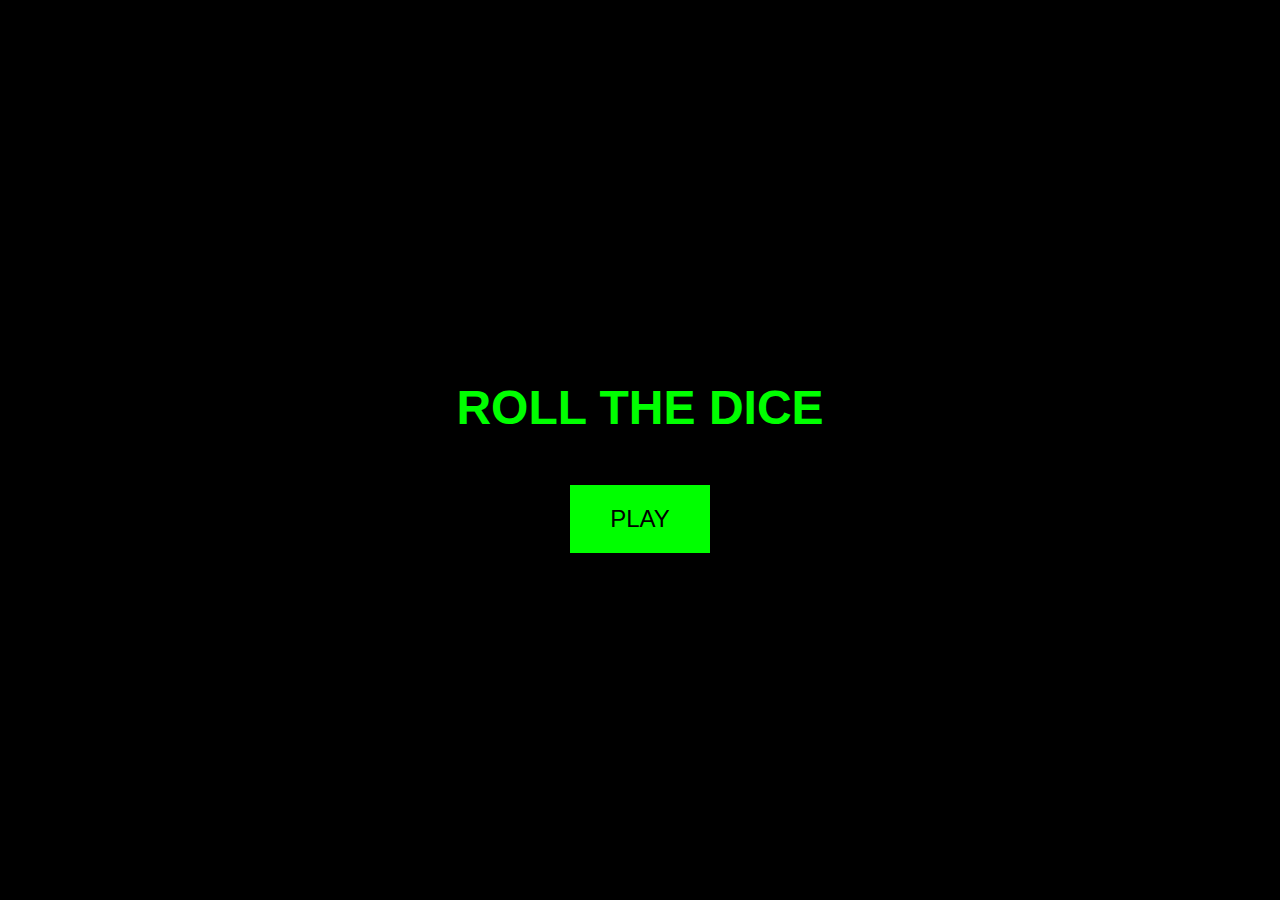
<file: project 1 -Dice Roller/index.html>
<!DOCTYPE html>
<html lang="en">
<head>
    <meta charset="UTF-8">
    <meta name="viewport" content="width=device-width, initial-scale=1.0">
    <title>Roll the Dice</title>
    <style>
        body {
            background-color: #000;
            color: #0f0;
            font-family: 'Arial', sans-serif;
            display: flex;
            justify-content: center;
            align-items: center;
            height: 100vh;
            margin: 0;
            flex-direction: column;
        }
        h1 {
            font-size: 3rem;
            margin-bottom: 50px;
        }
        .play-button {
            background-color: #0f0;
            color: #000;
            border: none;
            padding: 20px 40px;
            font-size: 1.5rem;
            cursor: pointer;
            text-transform: uppercase;
            transition: background-color 0.3s ease;
        }
        .play-button:hover {
            background-color: #00ff00;
        }
    </style>
</head>
<body>
    <h1>ROLL THE DICE</h1>
    <button class="play-button" onclick="window.location.href='dice.html'">Play</button>
</body>
</html>
</file>
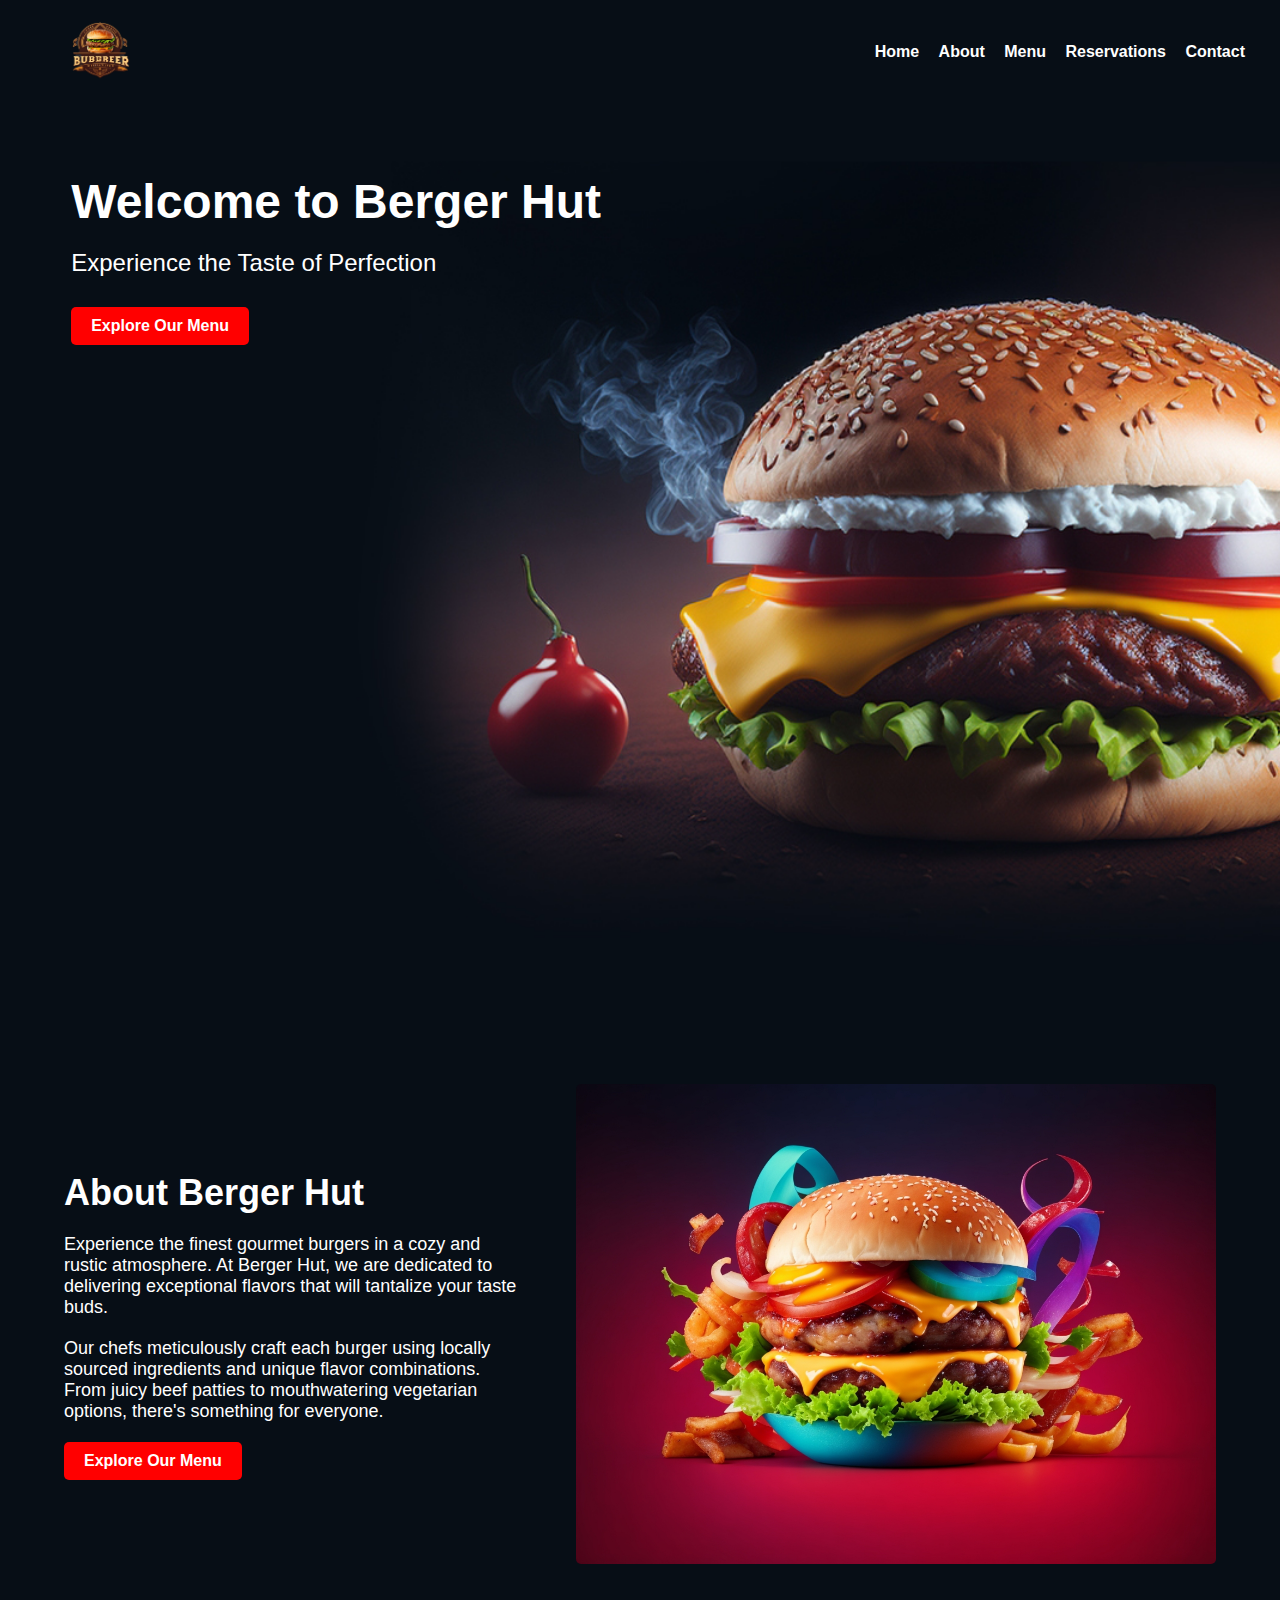
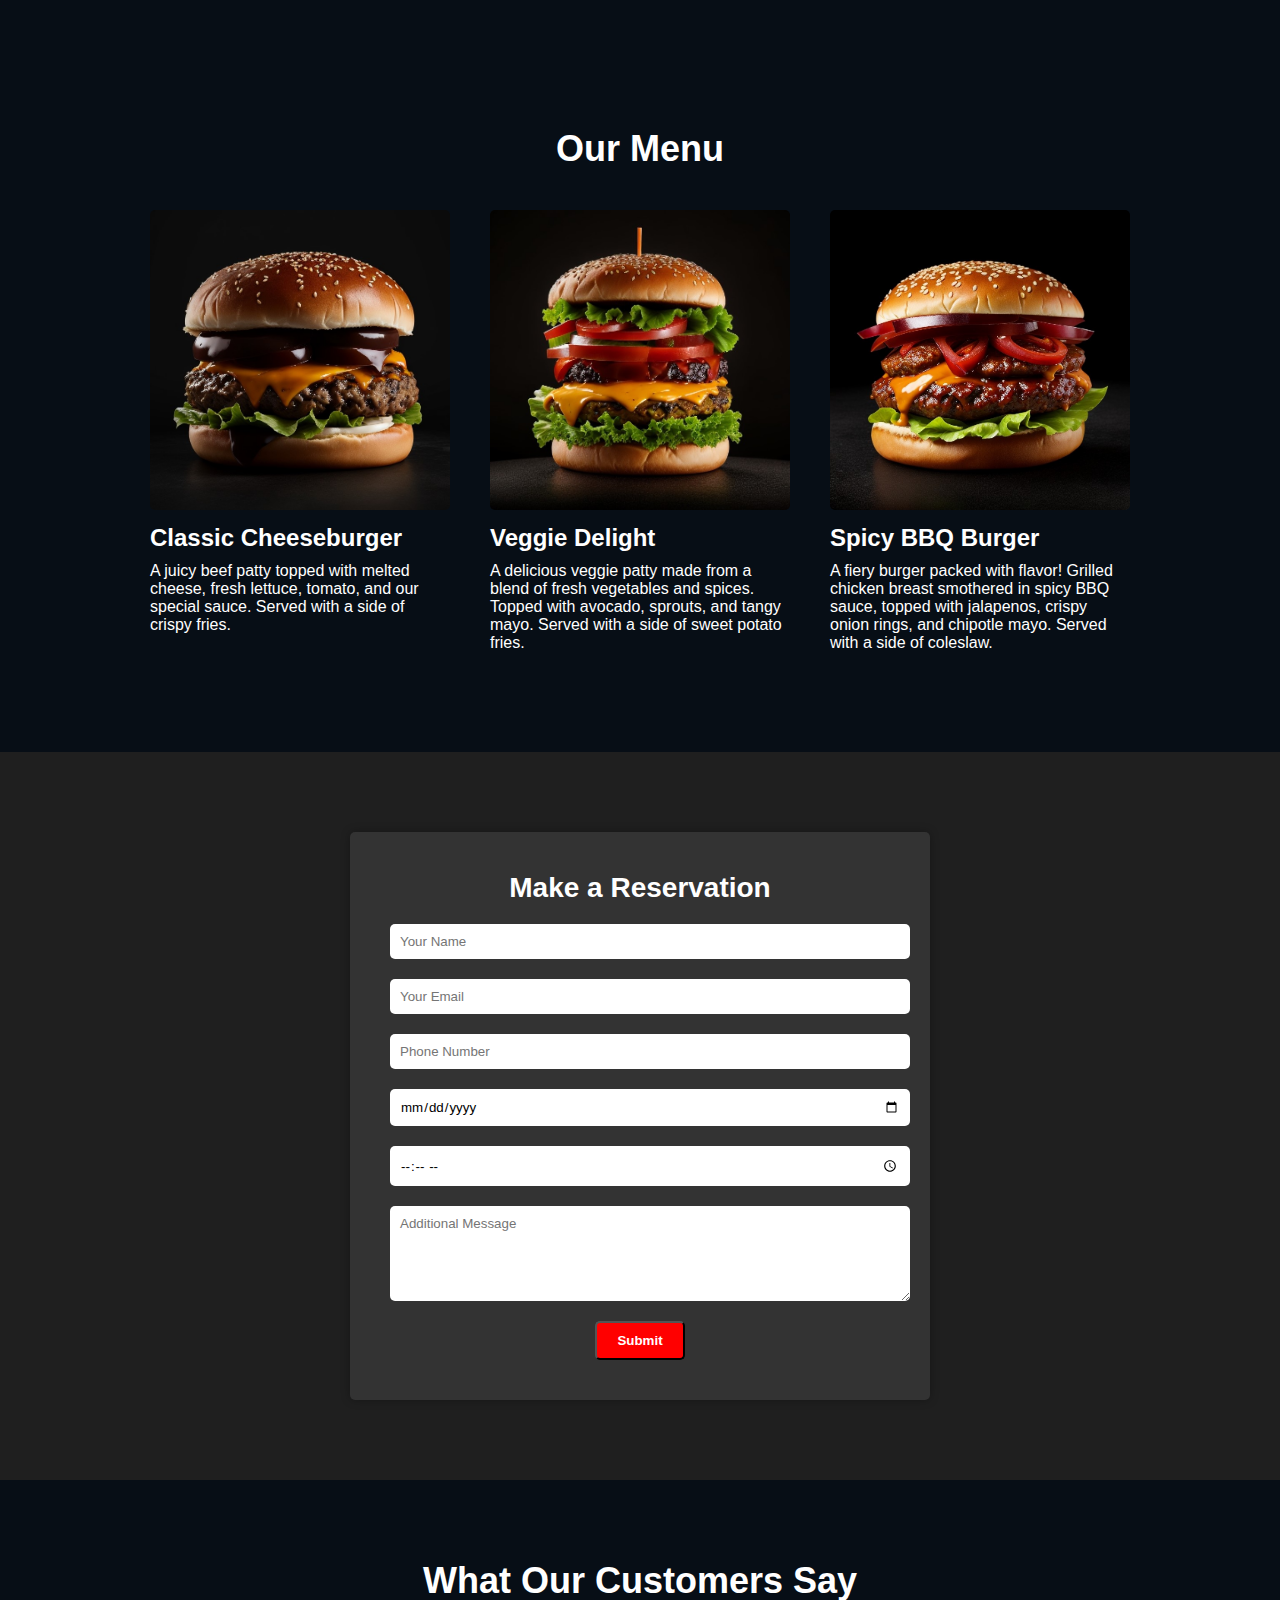
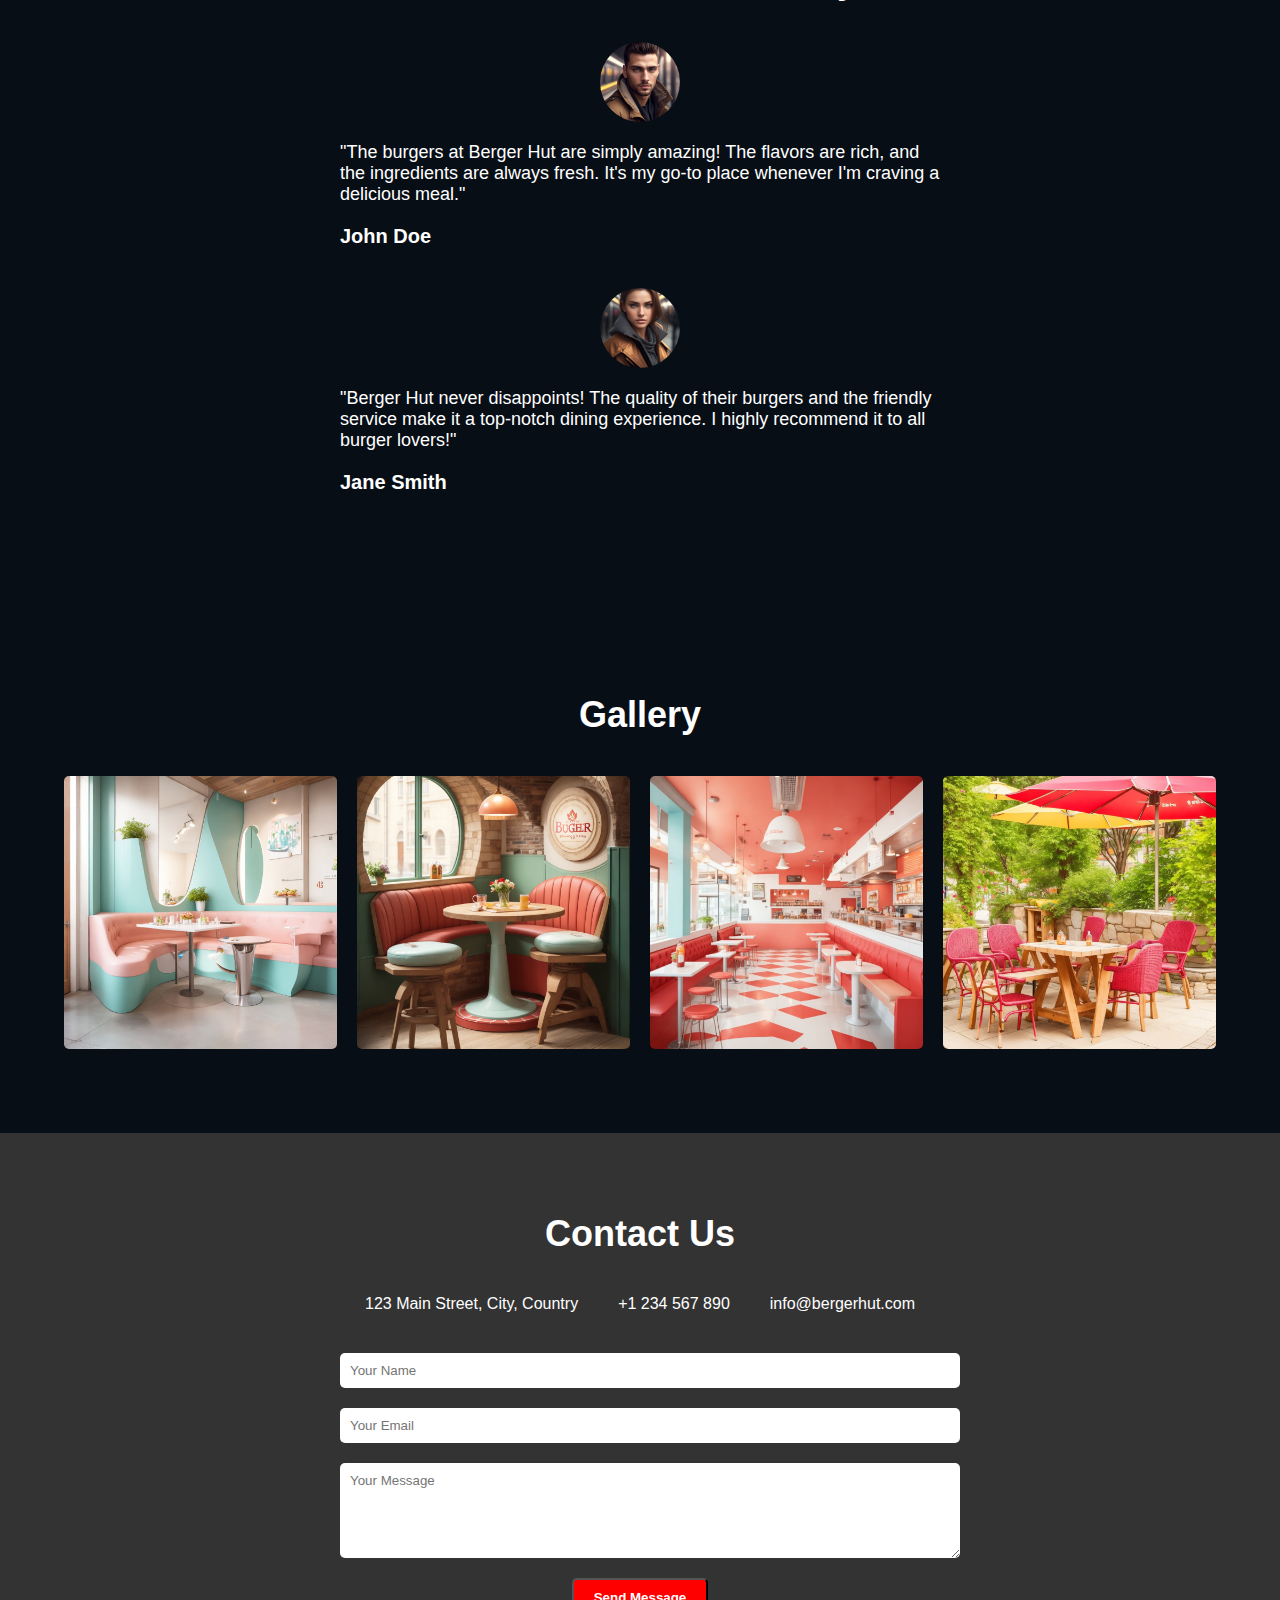
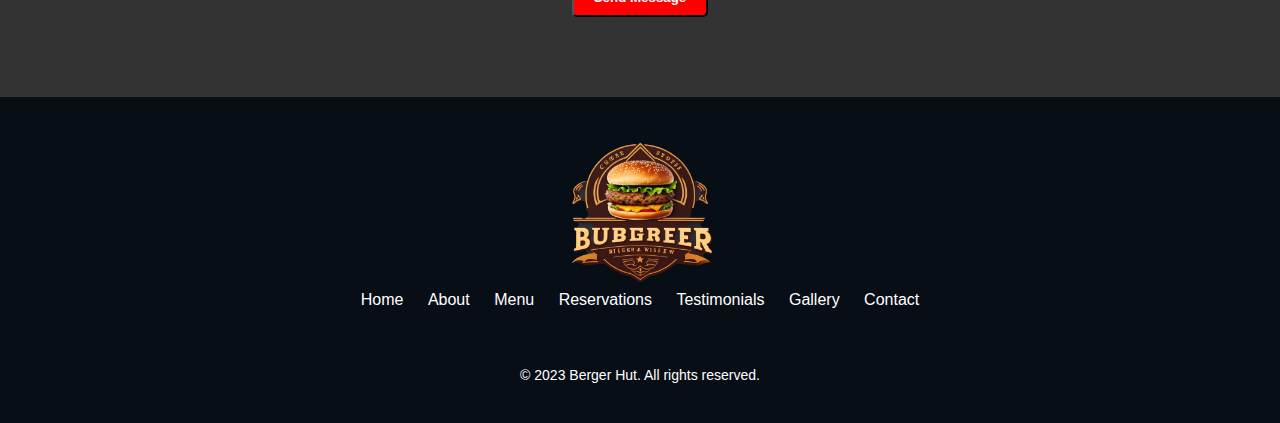
<file: project 3 - burger shop/index.html>
<!DOCTYPE html>
<html>
<head>

  <title>Berger Hut</title>
  <link rel="stylesheet" type="text/css" href="styles.css">


</head>

<body>
	<header>
	  <div class="logo">
		<img src="iconlogo.png" alt="Berger Hut Logo">
	  </div>
	  <nav>
		<ul>
		  <li><a href="#home">Home</a></li>
		  <li><a href="#about">About</a></li>
		  <li><a href="#menu">Menu</a></li>
		  <li><a href="#reservations">Reservations</a></li>
		  <li><a href="#contact">Contact</a></li>
		</ul>
	  </nav>
	</header>

<section class="hero">
  <div class="hero-content">
    <h1>Welcome to Berger Hut</h1>
    <p>Experience the Taste of Perfection</p>
    <a href="#menu" class="btn">Explore Our Menu</a>
  </div>
</section>

<section class="about dark-theme">
  <div class="about-content">
    <h2>About Berger Hut</h2>
    <p>Experience the finest gourmet burgers in a cozy and rustic atmosphere. At Berger Hut, we are dedicated to delivering exceptional flavors that will tantalize your taste buds.</p>
    <p>Our chefs meticulously craft each burger using locally sourced ingredients and unique flavor combinations. From juicy beef patties to mouthwatering vegetarian options, there's something for everyone.</p>
    <a href="#menu" class="btn">Explore Our Menu</a>
  </div>
  <div class="about-image">
    <img src="about-image.jpg" alt="About Image">
  </div>
</section>


<section class="menu">
  <h2>Our Menu</h2>
  <div class="menu-items">
    <div class="menu-item">
      <img src="burger1.jpg" alt="Burger 1">
      <h3>Classic Cheeseburger</h3>
      <p>A juicy beef patty topped with melted cheese, fresh lettuce, tomato, and our special sauce. Served with a side of crispy fries.</p>
    </div>
    <div class="menu-item">
      <img src="burger2.jpg" alt="Burger 2">
      <h3>Veggie Delight</h3>
      <p>A delicious veggie patty made from a blend of fresh vegetables and spices. Topped with avocado, sprouts, and tangy mayo. Served with a side of sweet potato fries.</p>
    </div>
    <div class="menu-item">
      <img src="burger3.jpg" alt="Burger 3">
      <h3>Spicy BBQ Burger</h3>
      <p>A fiery burger packed with flavor! Grilled chicken breast smothered in spicy BBQ sauce, topped with jalapenos, crispy onion rings, and chipotle mayo. Served with a side of coleslaw.</p>
    </div>
  </div>
</section>

<section class="reservations">
  <div class="reservation-form">
    <h2>Make a Reservation</h2>
    <form>
      <input type="text" name="name" placeholder="Your Name" required>
      <input type="email" name="email" placeholder="Your Email" required>
      <input type="tel" name="phone" placeholder="Phone Number" required>
      <input type="date" name="date" required>
      <input type="time" name="time" required>
      <textarea name="message" placeholder="Additional Message" rows="5"></textarea>
      <button type="submit">Submit</button>
    </form>
  </div>
</section>


<section class="testimonials">
  <h2>What Our Customers Say</h2>
  <div class="testimonial">
    <img src="customer1.jpg" alt="Customer 1">
    <p>"The burgers at Berger Hut are simply amazing! The flavors are rich, and the ingredients are always fresh. It's my go-to place whenever I'm craving a delicious meal."</p>
    <h4>John Doe</h4>
  </div>
  <div class="testimonial">
    <img src="customer2.jpg" alt="Customer 2">
    <p>"Berger Hut never disappoints! The quality of their burgers and the friendly service make it a top-notch dining experience. I highly recommend it to all burger lovers!"</p>
    <h4>Jane Smith</h4>
  </div>
</section>


<section class="gallery">
  <h2>Gallery</h2>
  <div class="image-grid">
    <div class="image-item">
      <img src="gallery1.jpg" alt="Image 1">
    </div>
    <div class="image-item">
      <img src="gallery2.jpg" alt="Image 2">
    </div>
    <div class="image-item">
      <img src="gallery3.jpg" alt="Image 3">
    </div>
    <div class="image-item">
      <img src="gallery4.jpg" alt="Image 4">
    </div>
  </div>
</section>

<section class="contact">
  <div class="contact-container">
    <h2>Contact Us</h2>
    <div class="contact-info">
      <div class="info-item">
        <i class="fas fa-map-marker-alt"></i>
        <p>123 Main Street, City, Country</p>
      </div>
      <div class="info-item">
        <i class="fas fa-phone-alt"></i>
        <p>+1 234 567 890</p>
      </div>
      <div class="info-item">
        <i class="fas fa-envelope"></i>
        <p>info@bergerhut.com</p>
      </div>
    </div>
    <form class="contact-form">
      <input type="text" name="name" placeholder="Your Name" required>
      <input type="email" name="email" placeholder="Your Email" required>
      <textarea name="message" placeholder="Your Message" rows="5" required></textarea>
      <button type="submit">Send Message</button>
    </form>
  </div>
</section>




<footer class="footer">
  <div class="footer-content">
    <div class="footer-logo">
      <img src="iconlogo.png" alt="Logo">
    </div>
    <nav class="footer-links">
      <a href="#">Home</a>
      <a href="#">About</a>
      <a href="#">Menu</a>
      <a href="#">Reservations</a>
      <a href="#">Testimonials</a>
      <a href="#">Gallery</a>
      <a href="#">Contact</a>
    </nav>
    <div class="footer-social">
      <a href="#"><i class="fab fa-facebook"></i></a>
      <a href="#"><i class="fab fa-twitter"></i></a>
      <a href="#"><i class="fab fa-instagram"></i></a>
    </div>
  </div>
  <p class="footer-text">&copy; 2023 Berger Hut. All rights reserved.</p>
</footer>


</body>
</file>
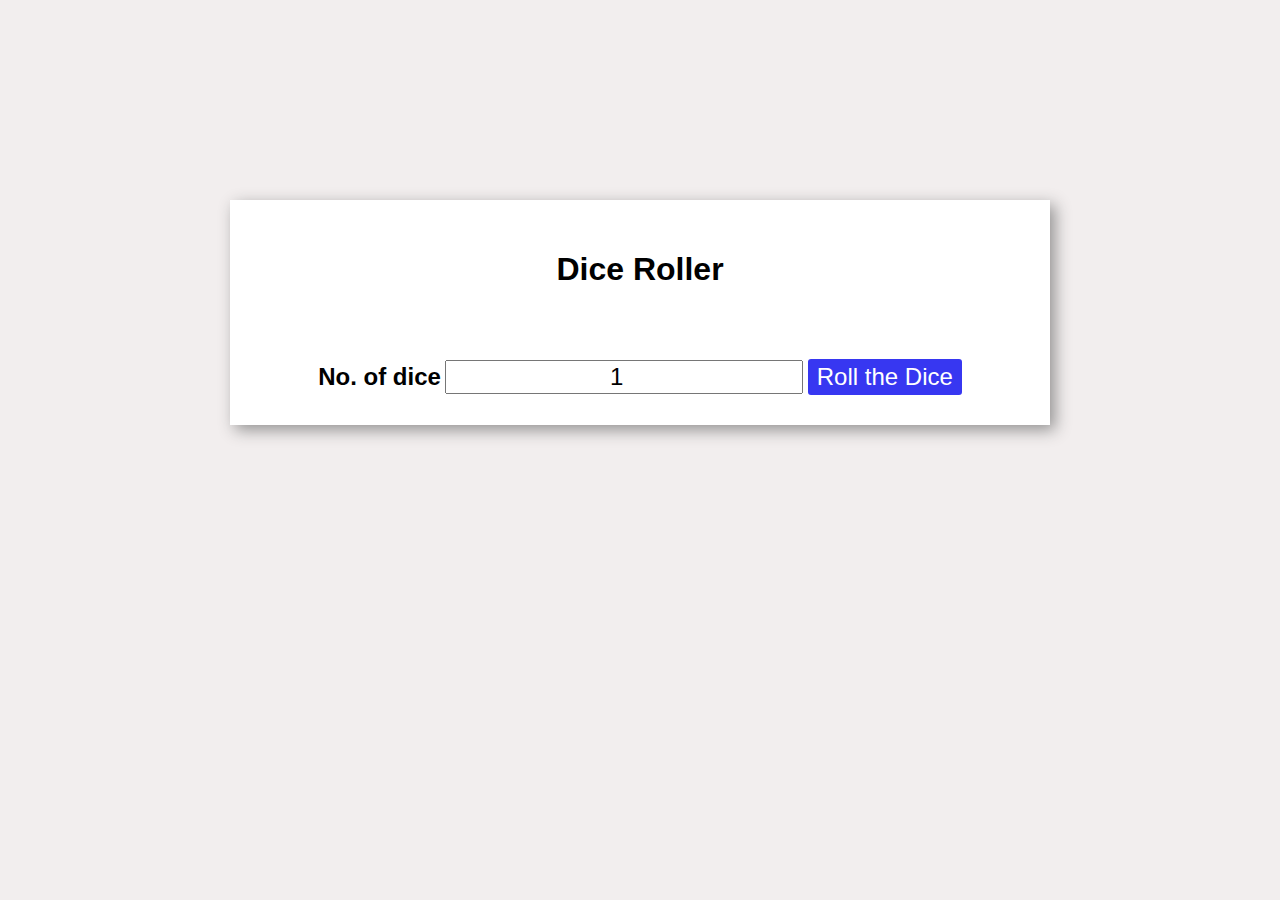
<file: project 1 -Dice Roller/dice.html>
<!DOCTYPE html>
<html lang="en">
<head>
    <meta charset="UTF-8">
    <meta name="viewport" content="width=device-width, initial-scale=1.0">
    <title>Dice Roller 2.0</title>
    <link rel="stylesheet" href="styles.css">
</head>
<body>
    <div id="container">
        <h1 id="h1">Dice Roller</h1>
        <label for="textbox" id="label1">No. of dice</label>
        <input type="number" id="textbox" value="1"  min="1">
        <button id="rollbtn" onclick="roll()">Roll the Dice</button>
        <div id="diceResult"></div>
        <div id="diceImage"></div>
    </div>

 
    
<script src="index.js"></script>
</body>
</html>
</file>
<file: project 3 - burger shop/styles.css>
*{
    margin: 0;
    padding: 0;
    font-family: 'Noto Sans', sans-serif;
}
/*header*/

header {
  background-color: #070e16;
  padding: 20px;
  display: flex;
  align-items: center;
  justify-content: space-between;
}

.logo img {
  height: 60px;
  margin-left:50px;
}

nav ul {
  list-style: none;
  margin: 0;
  padding: 0;
}

nav ul li {
  display: inline-block;
  margin-right: 15px;
}

nav ul li a {
  text-decoration: none;
  color: white;
  font-weight: bold;
  transition: color 0.3s ease;
}

nav ul li a:hover {
  color: #ff0000;
}

/*hero*/

.hero {
  background-image: url("hero-background1.jpg");
  background-size: cover;
  background-position: center;
  height: 100vh;
  display: flex;


  text-align: left;
  color: #fff;
}

.hero-content {
  max-width: 600px;
  padding: 20px;
  margin-top :50px;
  margin-left: 4%;
  
}

.hero-content h1 {
  font-size: 48px;
  margin-bottom: 20px;
}

.hero-content p {
  font-size: 24px;
  margin-bottom: 30px;
}

.btn {
  display: inline-block;
  background-color: #ff0000;
  color: #fff;
  padding: 10px 20px;
  border-radius: 5px;
  text-decoration: none;
  font-weight: bold;
  transition: background-color 0.3s ease;
}

.btn:hover {
  background-color: #e60000;
}

/*about*/

.about {
  display: flex;
  align-items: center;
  padding: 80px 0;
}

.about-content {
  flex: 1;
  max-width: 600px;
  padding-right: 50px;
  color: #fff;
  margin-left: 5%;
  
  
}

.about h2 {
  font-size: 36px;
  margin-bottom: 20px;
}

.about p {
  font-size: 18px;
  margin-bottom: 20px;
}

.about-image {
  max-width: 50%;
  margin-right: 5%;
}

.about-image img {
  max-width: 100%;
  height: auto;
  border-radius: 5px;
}

.dark-theme {
  background-color: #070e16;
}


/* menu*/
.menu {
  padding: 80px 0;
  text-align: center;
  background-color: #070e16;
}

.menu h2 {
  font-size: 36px;
  margin-bottom: 40px;
  color: #ffffff;
}

.menu-items {
  display: flex;
  justify-content: center;
}

.menu-item {
  max-width: 300px;
  margin: 0 20px;
  text-align: left;
}

.menu-item img {
  max-width: 100%;
  height: auto;
  border-radius: 5px;
  margin-bottom: 10px;
}

.menu-item h3 {
  font-size: 24px;
  margin-bottom: 10px;
  color: #ffffff;
}

.menu-item p {
  font-size: 16px;
  margin-bottom: 20px;
  color: #ffffff;
}

/* reservations*/

.reservations {
  background-color: #1f1f1f;
  padding: 80px 0;
  text-align: center;
}

.reservation-form {
  max-width: 500px;
  margin: 0 auto;
  background-color: #333;
  padding: 40px;
  border-radius: 5px;
  box-shadow: 0 0 10px rgba(0, 0, 0, 0.3);
}

.reservation-form h2 {
  color: #fff;
  font-size: 28px;
  margin-bottom: 20px;
}

.reservation-form form input,
.reservation-form form textarea {
  display: block;
  width: 100%;
  padding: 10px;
  margin-bottom: 20px;
  border-radius: 5px;
  border: none;
}

.reservation-form form button {
  display: inline-block;
  background-color: #ff0000;
  color: #fff;
  padding: 10px 20px;
  border-radius: 5px;
  text-decoration: none;
  font-weight: bold;
  transition: background-color 0.3s ease;
}

.reservation-form form button:hover {
  background-color: #e60000;
}


/* Testimonials Section*/

.testimonials {
  padding: 80px 0;
  text-align: center;
  background-color: #070e16;
}

.testimonials h2 {
  font-size: 36px;
  margin-bottom: 40px;
  color: #fff;
}

.testimonial {
  max-width: 600px;
  margin: 0 auto 40px;
  text-align: left;
}

.testimonial img {
  display: block;
  width: 80px;
  height: 80px;
  border-radius: 50%;
  margin: 0 auto 20px;
}

.testimonial p {
  font-size: 18px;
  margin-bottom: 20px;
  color: #fff;
}

.testimonial h4 {
  font-size: 20px;
  font-weight: bold;
  color: #fff;
}


/* Gallery Section*/

.gallery {
  padding: 80px 0;
  text-align: center;
  background-color: #070e16;
}

.gallery h2 {
  font-size: 36px;
  margin-bottom: 40px;
  color: #fff;
}

.image-grid {
  display: grid;
  grid-template-columns: repeat(4, 1fr);
  grid-gap: 20px;
  margin-left: 5%;
  margin-right: 5%;
}

.image-item img {
  width: 100%;
  height: auto;
  border-radius: 5px;
}


/* Contact Section*/

.contact {
  background-color: #333;
  padding: 80px 0;
  text-align: center;
  color: #fff;
}

.contact-container {
  max-width: 600px;
  margin: 0 auto;
}

.contact h2 {
  font-size: 36px;
  margin-bottom: 40px;
}

.contact-info {
  display: flex;
  justify-content: center;
  margin-bottom: 40px;
}

.info-item {
  margin: 0 20px;
  text-align: center;
}

.info-item i {
  font-size: 24px;
  margin-bottom: 10px;
}

.contact-form input,
.contact-form textarea {
  display: block;
  width: 100%;
  padding: 10px;
  margin-bottom: 20px;
  border-radius: 5px;
  border: none;
}

.contact-form textarea {
  resize: vertical;
}

.contact-form button {
  display: inline-block;
  background-color: #ff0000;
  color: #fff;
  padding: 10px 20px;
  border-radius: 5px;
  text-decoration: none;
  font-weight: bold;
  transition: background-color 0.3s ease;
}

.contact-form button:hover {
  background-color: #e60000;
}


/* Footer*/

.footer {
  background-color: #070e16;
  padding: 40px 0;
  color: #fff;
  text-align: center;
}

.footer-content {
  display: flex;
  flex-direction: column;
  align-items: center;
  margin-bottom: 40px;
}

.footer-logo img {
  max-width: 150px;
}

.footer-links a {
  color: #fff;
  margin: 0 10px;
  text-decoration: none;
}

.footer-social a {
  color: #fff;
  margin: 0 5px;
  text-decoration: none;
}

.footer-text {
  font-size: 14px;
}
</file>
<file: project 1 -Dice Roller/styles.css>
body{
    background-color: rgb(242, 238, 238);
    margin-top:200px;
}

#container{
    font-family: arial,sans-serif;
    font-weight: bold;
    text-align: center;
    background-color: rgb(255, 255, 255);
    max-width: 700px;
    margin: auto;
    padding: 30px 60px;
    box-shadow: 5px 5px 15px rgb(147, 146, 146);
}


#textbox{
    text-align: center;
    width: 50%;
    font-size: 1.5em;
    margin-top: 50px;
}

#rollbtn{
    color:white;
    background-color: hsl(240, 87%, 58%);
    font-size: 1.5em;
    border: solid hsl(240, 87%, 58%);
    border-radius: 3px;
    cursor: pointer;
    transition: background-color,color,border-color 1.5s;
}

#rollbtn:hover{
    background-color: white;
    color: hsl(240, 87%, 58%);
    border-color: hsl(240, 87%, 58%);
}

#rollbtn:active{
    background-color: rgb(240, 238, 238);
    color:hsla(240, 100%, 50%, 0.3) ;
    border-color:hsla(240, 100%, 50%, 0.3);
}

#label1{
    font-size: 1.5em;
}


#diceImage img{
    width: 100px;
    margin: 5px;
}
</file>
